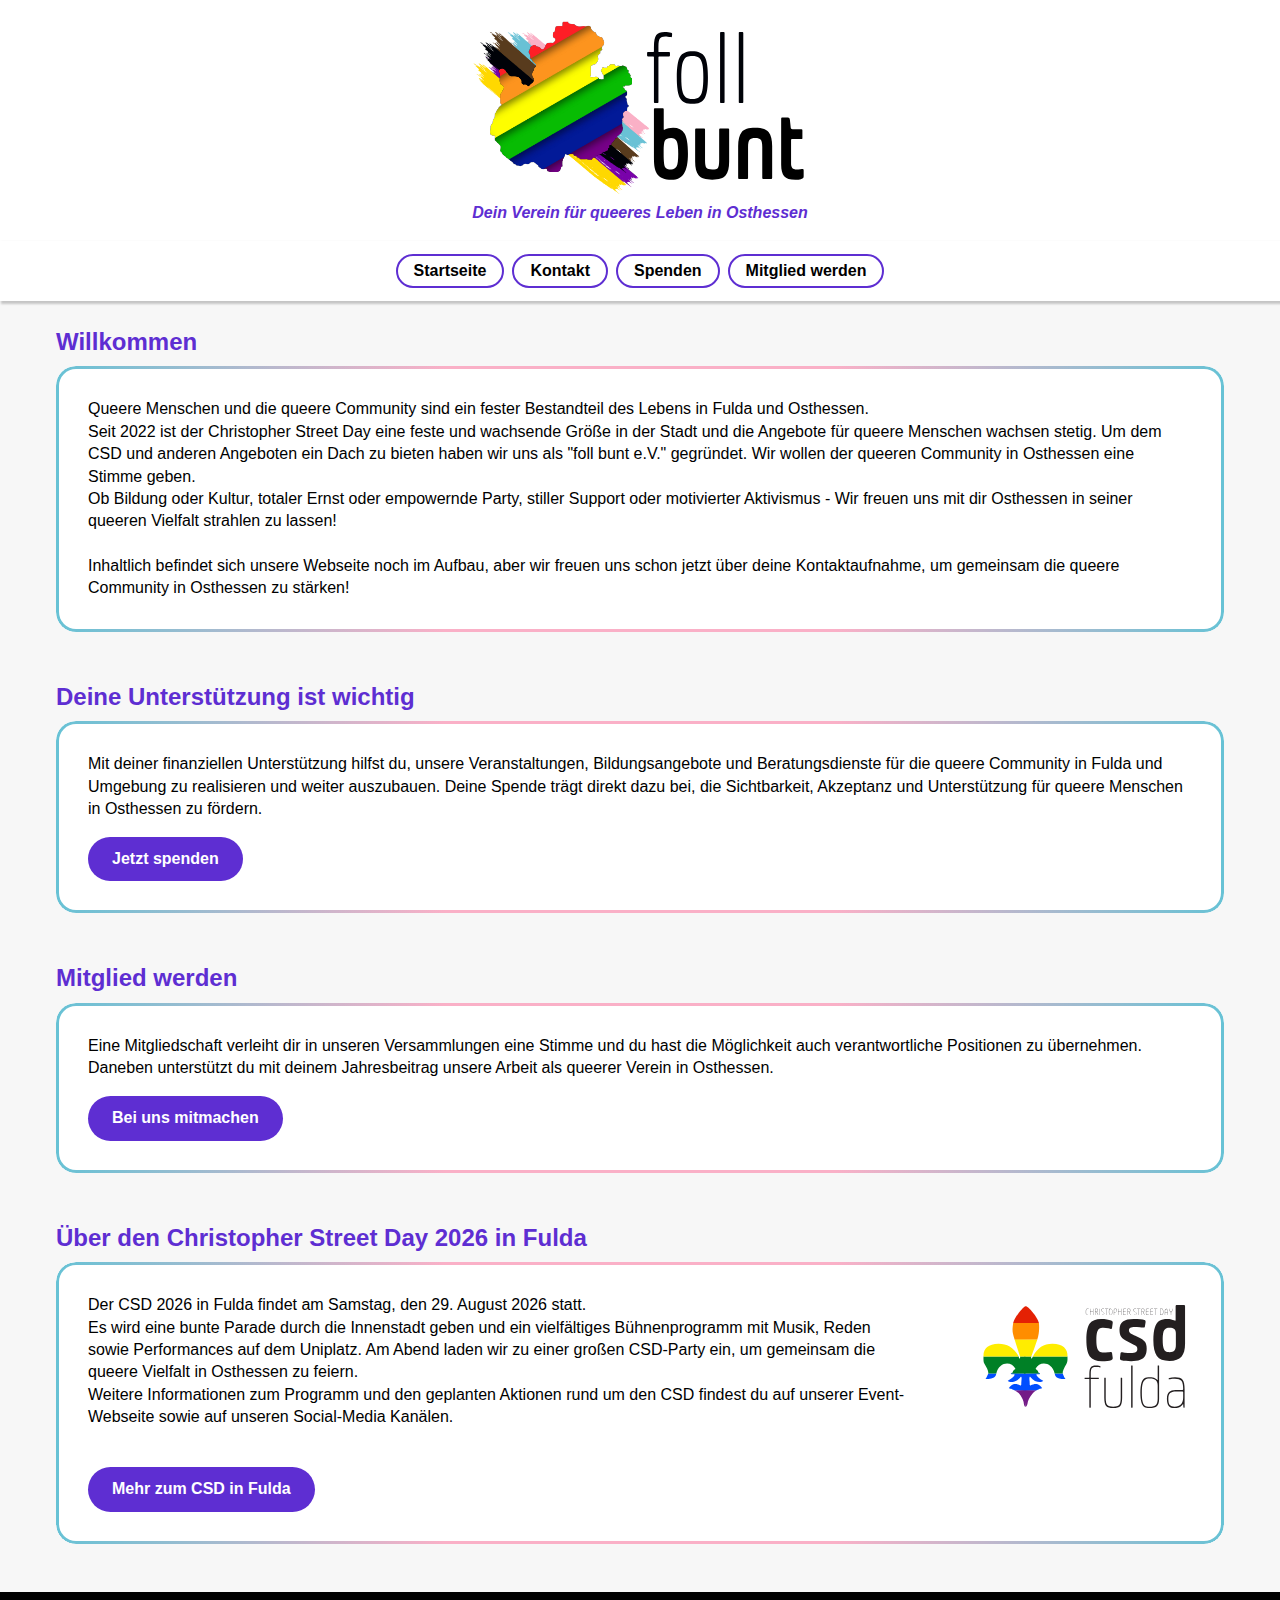
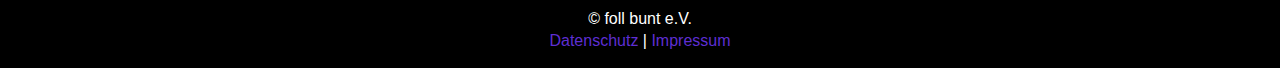
<file: index.html>
<!DOCTYPE html>
<html lang="de">

<head>
  <meta charset="UTF-8" />
  <meta name="viewport" content="width=device-width, initial-scale=1">
  <meta name="description"
    content="foll bunt e.V. - Dein Verein für queeres Leben in Osthessen. Wir setzen uns für die Sichtbarkeit und Unterstützung der queeren Community in Fulda und Umgebung ein." />
  <meta name="keywords"
    content="foll bunt e.V., queeres Leben, Osthessen, Fulda, CSD, queere Community, queere Projekte, queere Events, Bildung, Kultur, Aktivismus, Christopher Street Day, CSD 2026, CSD Fulda" />
  <title>foll bunt e.V.</title>
  <link rel="stylesheet" href="static/style.css">
  <link rel="icon" type="image/svg+xml" sizes="any" href="static/CSD-Lilie.svg">
</head>

<body>
  <header>
    <img src="static/Verein-Logo.svg" alt="foll bunt e.V." style="width: auto; height: 180px;" />
    <p class="dark bold italic accent">Dein Verein für queeres Leben in Osthessen</p>
  </header>

  <nav>
    <a href="/">Startseite</a>
    <a href="kontakt">Kontakt</a>
    <a href="spenden">Spenden</a>
    <a href="mitgliedschaft">Mitglied werden</a>
  </nav>

  <main>
    <section id="start">
      <h2>Willkommen</h2>
      <div class="card">
        <p>
          Queere Menschen und die queere Community sind ein fester Bestandteil des Lebens in Fulda und Osthessen.<br>
          Seit 2022 ist der Christopher Street Day eine feste und wachsende Größe in der Stadt und die Angebote für
          queere Menschen wachsen stetig. Um dem CSD und anderen Angeboten ein Dach zu bieten haben wir uns als "foll
          bunt e.V." gegründet. Wir wollen der queeren Community in Osthessen eine Stimme geben.<br>
          Ob Bildung oder Kultur, totaler Ernst oder empowernde Party, stiller Support oder motivierter Aktivismus - Wir
          freuen uns mit dir Osthessen in seiner queeren Vielfalt strahlen zu lassen!
          <br><br>
          Inhaltlich befindet sich unsere Webseite noch im Aufbau, aber wir freuen uns schon jetzt über deine
          Kontaktaufnahme, um gemeinsam die queere Community in Osthessen zu stärken!
        </p>
      </div>
    </section>

    <section id="mitglied">
      <h2>Deine Unterstützung ist wichtig</h2>
      <div class="card">
        <p>
          Mit deiner finanziellen Unterstützung hilfst du, unsere Veranstaltungen, Bildungsangebote und Beratungsdienste für die queere Community in Fulda und Umgebung zu realisieren und weiter auszubauen. Deine Spende trägt direkt dazu bei, die Sichtbarkeit, Akzeptanz und Unterstützung für queere Menschen in Osthessen zu fördern.
        </p>
        <a href="spenden" class="btn">Jetzt spenden</a>
      </div>
    </section>

    <section id="mitglied">
      <h2>Mitglied werden</h2>
      <div class="card">
        <p>
          Eine Mitgliedschaft verleiht dir in unseren Versammlungen eine Stimme und du hast die Möglichkeit auch
          verantwortliche Positionen zu übernehmen. Daneben unterstützt du mit deinem Jahresbeitrag unsere Arbeit als
          queerer Verein in Osthessen.
        </p>
        <a href="mitgliedschaft" class="btn">Bei uns mitmachen</a>
      </div>
    </section>

    <section id="event">
      <h2>Über den Christopher Street Day 2026 in Fulda</h2>
      <div class="card" style="overflow: auto;">
        <p style="float: left; max-width: 75%;">
          Der CSD 2026 in Fulda findet am Samstag, den 29. August 2026 statt.<br>Es wird eine bunte Parade durch die Innenstadt geben und ein vielfältiges Bühnenprogramm mit Musik, Reden sowie Performances auf dem Uniplatz. Am Abend laden wir zu einer großen CSD-Party ein, um gemeinsam die queere Vielfalt in Osthessen zu feiern.<br>Weitere Informationen zum Programm und den geplanten Aktionen rund um den CSD findest du auf unserer Event-Webseite sowie auf unseren Social-Media Kanälen.
          <br><br>
          <a href="https://csd-fulda.de" class="btn" target="_blank">Mehr zum CSD in Fulda</a>
        </p>
        <img src="static/CSD-Logo.svg" alt="CSD Logo" style="width: auto; height: 125px; float: right;">
      </div>
    </section>
  </main>

  <footer>
    <div class="copy">
      <p>&copy; foll bunt e.V.</p>
      <p><a href="datenschutz">Datenschutz</a> | <a href="impressum">Impressum</a></p>
    </div>
  </footer>
</body>

</html>
</file>
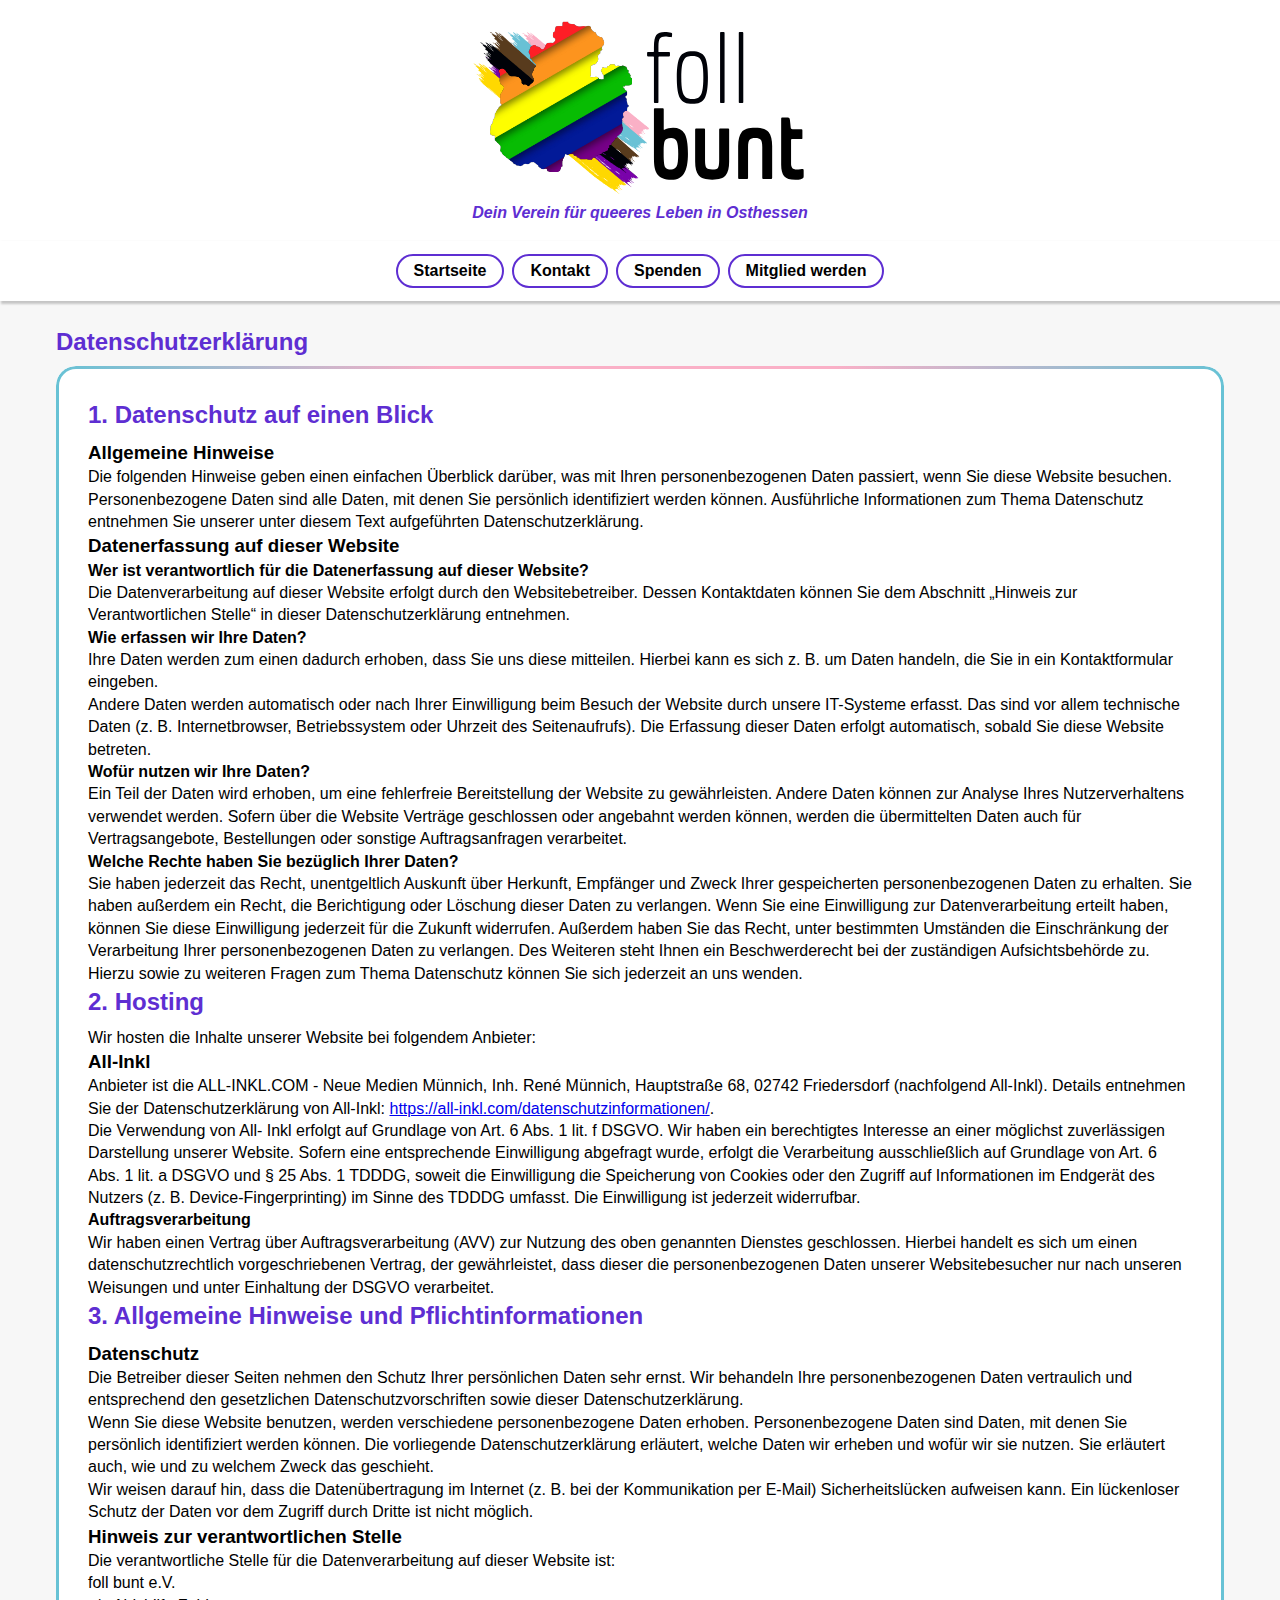
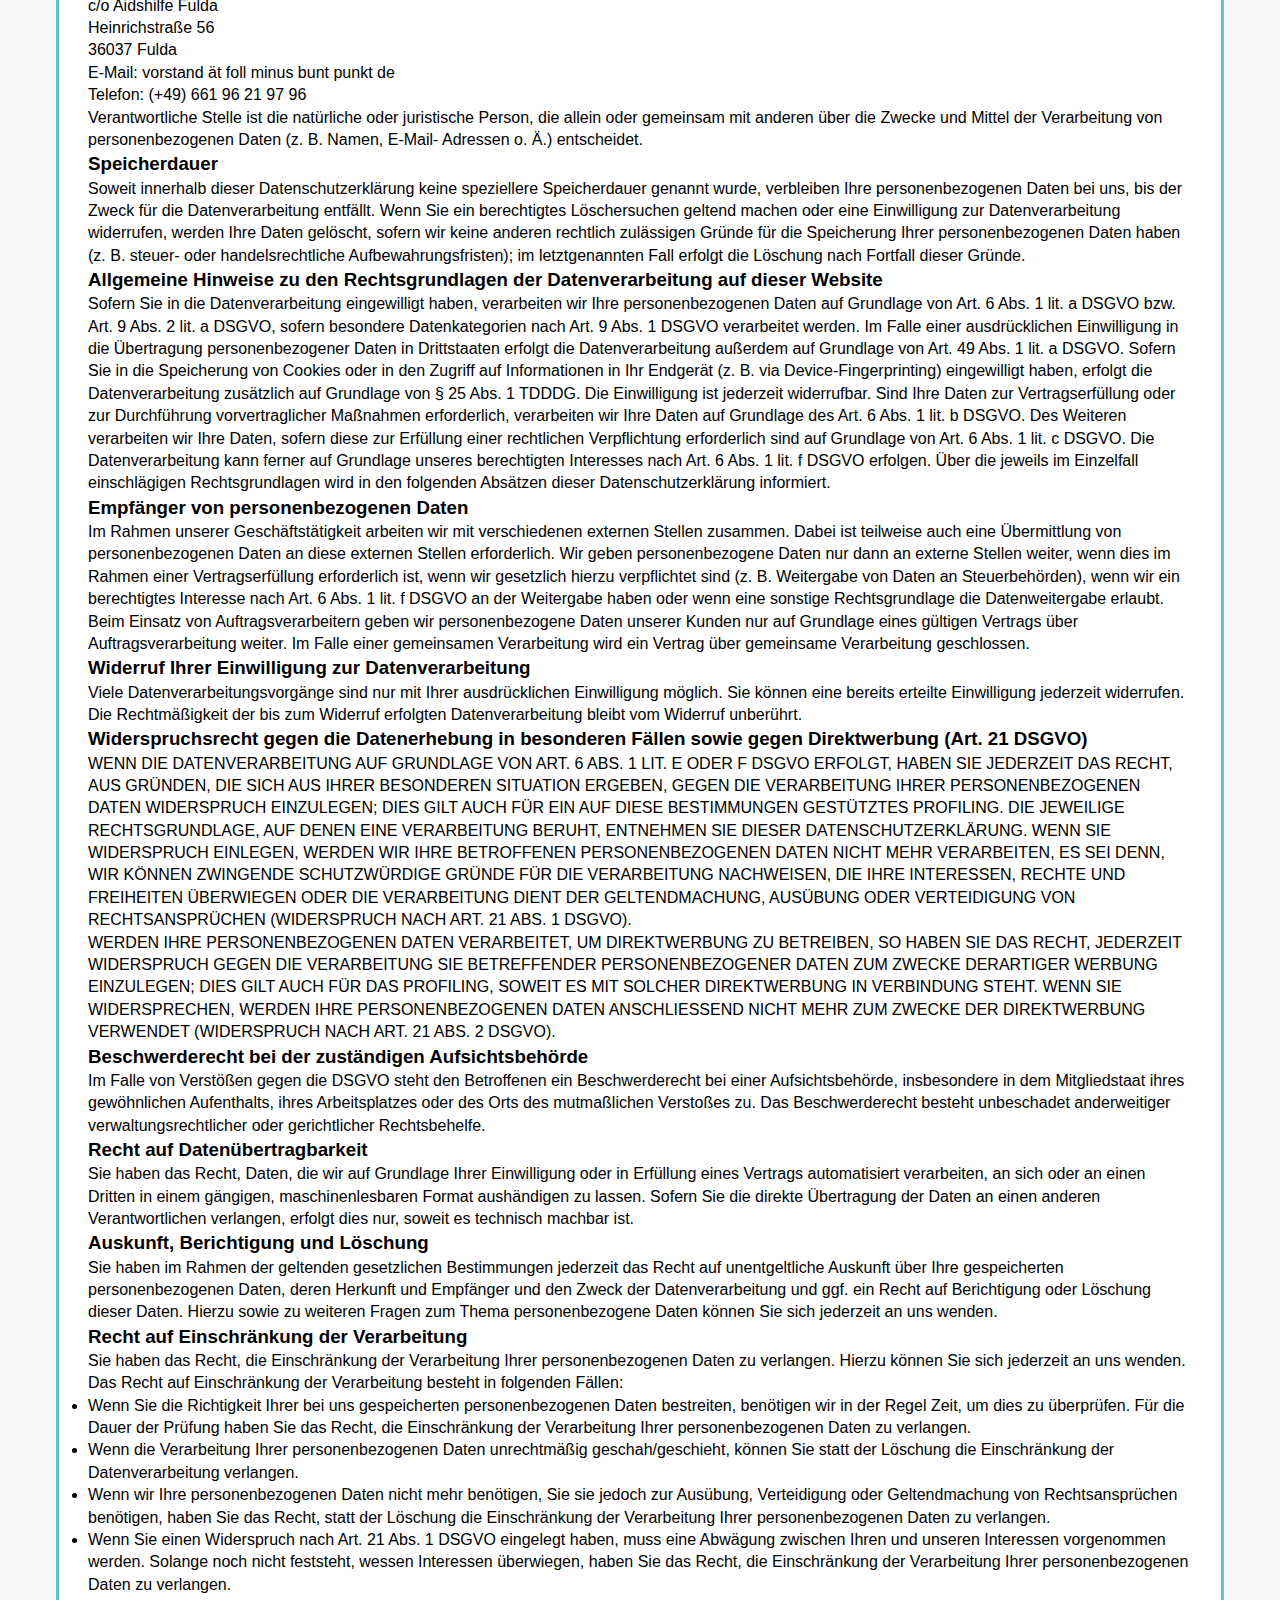
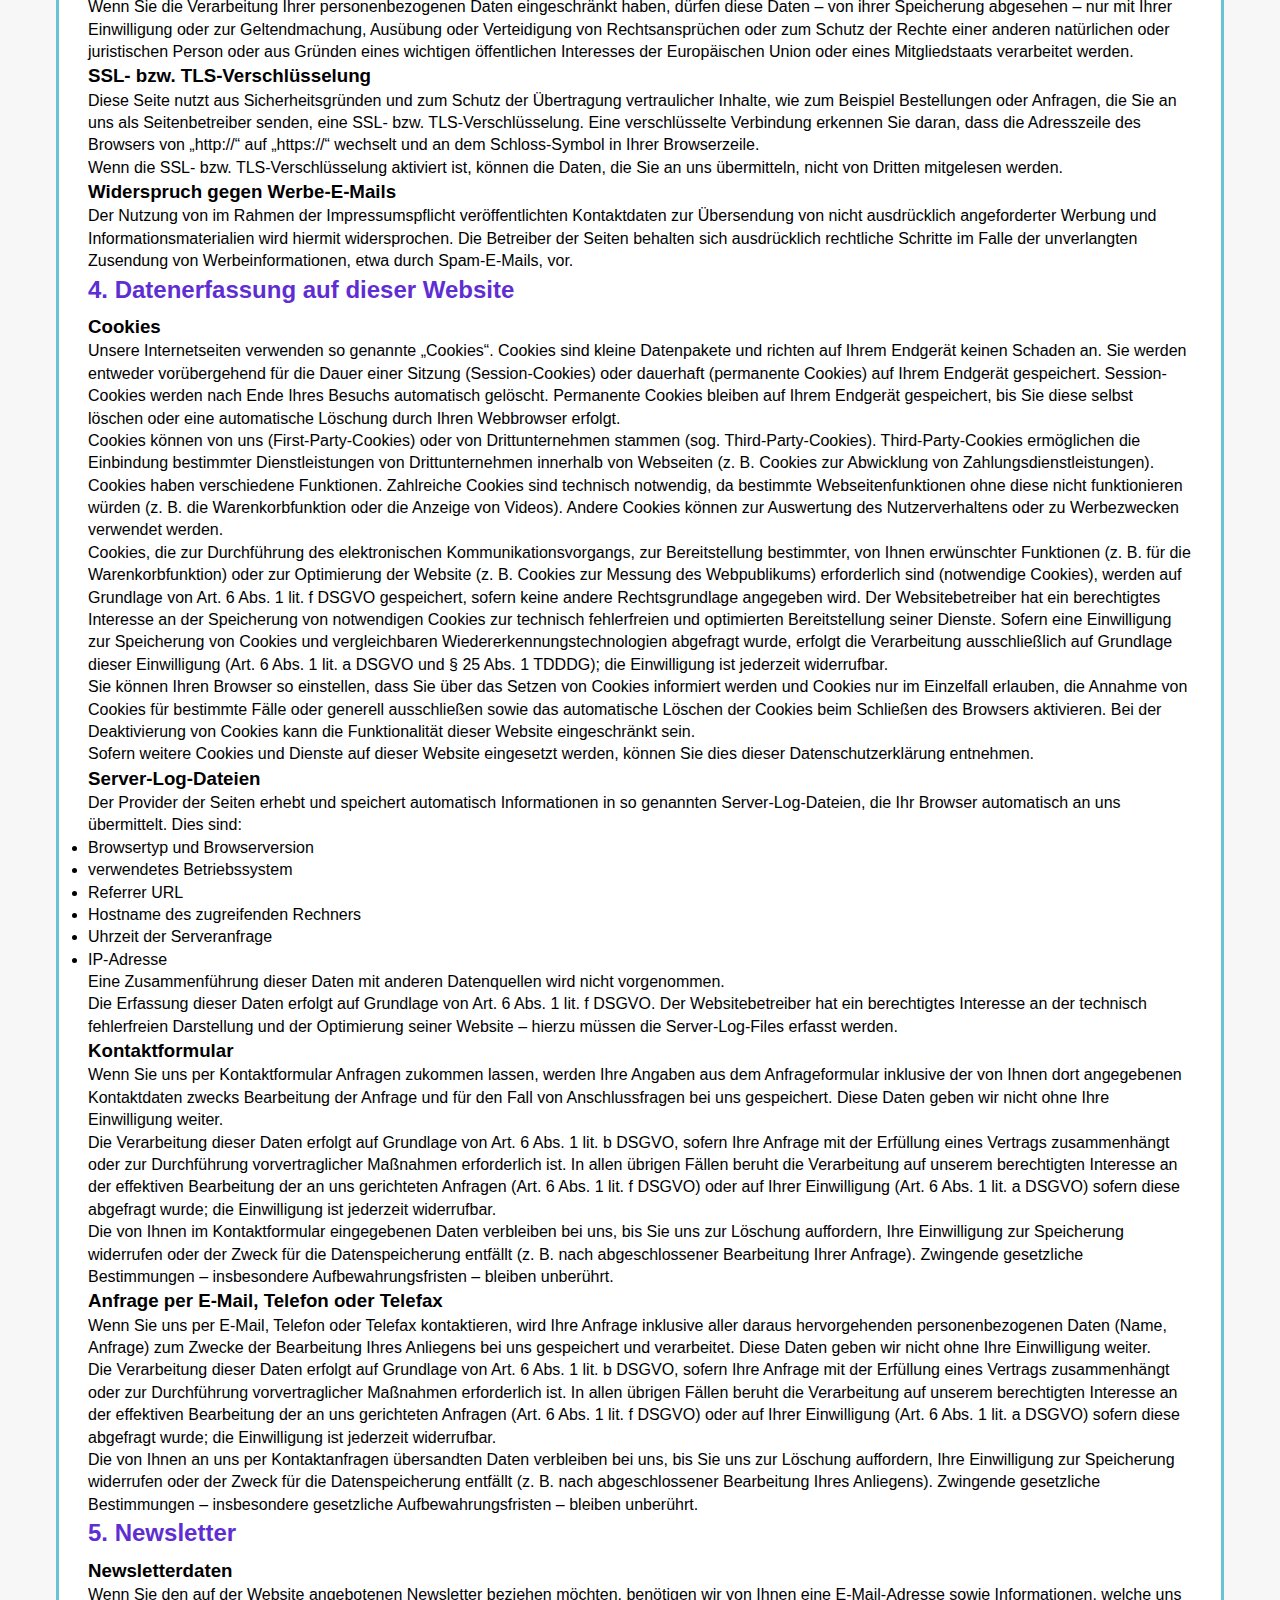
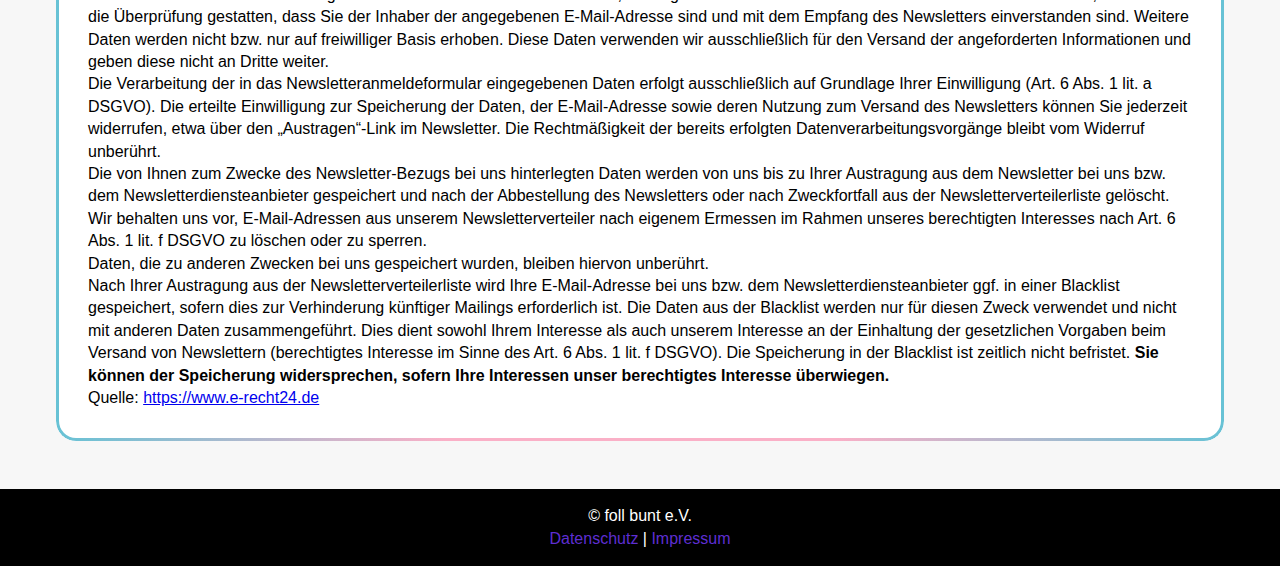
<file: datenschutz.html>
<!DOCTYPE html>
<html lang="de">

<head>
  <meta charset="UTF-8" />
  <meta name="viewport" content="width=device-width, initial-scale=1">
  <meta name="description"
    content="foll bunt e.V. - Dein Verein für queeres Leben in Osthessen. Wir setzen uns für die Sichtbarkeit und Unterstützung der queeren Community in Fulda und Umgebung ein." />
  <meta name="keywords"
    content="foll bunt e.V., queeres Leben, Osthessen, Fulda, CSD, queere Community, queere Projekte, queere Events, Bildung, Kultur, Aktivismus, Christopher Street Day, CSD 2026, CSD Fulda" />
  <title>foll bunt e.V.</title>
  <link rel="stylesheet" href="static/style.css">
  <link rel="icon" type="image/svg+xml" sizes="any" href="static/CSD-Lilie.svg">
</head>

<body>
  <header>
    <img src="static/Verein-Logo.svg" alt="foll bunt e.V." style="width: auto; height: 180px;" />
    <p class="dark bold italic accent">Dein Verein für queeres Leben in Osthessen</p>
  </header>

  <nav>
    <a href="/">Startseite</a>
    <a href="kontakt">Kontakt</a>
    <a href="spenden">Spenden</a>
    <a href="mitgliedschaft">Mitglied werden</a>
  </nav>

  <main>
    <section id="start">
      <h2>Datenschutzerklärung</h2>
      <div class="card">
        <p>
        <h2>1. Datenschutz auf einen Blick</h2>
        <h3>Allgemeine Hinweise</h3>
        <p>Die folgenden Hinweise geben einen einfachen &Uuml;berblick dar&uuml;ber,
          was mit Ihren personenbezogenen Daten passiert, wenn Sie diese Website besuchen. Personenbezogene Daten sind
          alle Daten, mit denen Sie pers&ouml;nlich identifiziert werden k&ouml;nnen. Ausf&uuml;hrliche Informationen
          zum
          Thema Datenschutz entnehmen Sie unserer unter diesem Text aufgef&uuml;hrten
          Datenschutzerkl&auml;rung.</p>
        <h3>Datenerfassung auf dieser Website</h3>
        <h4>Wer ist verantwortlich f&uuml;r die Datenerfassung auf dieser
          Website?</h4>
        <p>Die Datenverarbeitung auf dieser Website erfolgt durch den Websitebetreiber. Dessen
          Kontaktdaten k&ouml;nnen Sie dem Abschnitt &bdquo;Hinweis zur Verantwortlichen Stelle&ldquo; in dieser
          Datenschutzerkl&auml;rung entnehmen.</p>
        <h4>Wie erfassen wir Ihre Daten?</h4>
        <p>Ihre Daten werden zum
          einen dadurch erhoben, dass Sie uns diese mitteilen. Hierbei kann es sich z.&nbsp;B. um Daten handeln, die Sie
          in ein
          Kontaktformular eingeben.</p>
        <p>Andere Daten werden automatisch oder nach Ihrer Einwilligung beim Besuch
          der Website durch unsere IT-Systeme erfasst. Das sind vor allem technische Daten (z.&nbsp;B. Internetbrowser,
          Betriebssystem oder Uhrzeit des Seitenaufrufs). Die Erfassung dieser Daten erfolgt automatisch, sobald Sie
          diese
          Website betreten.</p>
        <h4>Wof&uuml;r nutzen wir Ihre Daten?</h4>
        <p>Ein Teil der Daten wird erhoben, um eine
          fehlerfreie Bereitstellung der Website zu gew&auml;hrleisten. Andere Daten k&ouml;nnen zur Analyse Ihres
          Nutzerverhaltens verwendet werden. Sofern &uuml;ber die Website Vertr&auml;ge geschlossen oder angebahnt
          werden k&ouml;nnen, werden die &uuml;bermittelten Daten auch f&uuml;r Vertragsangebote, Bestellungen oder
          sonstige Auftragsanfragen verarbeitet.</p>
        <h4>Welche Rechte haben Sie bez&uuml;glich Ihrer Daten?</h4>
        <p>Sie haben jederzeit das Recht, unentgeltlich Auskunft &uuml;ber Herkunft, Empf&auml;nger und Zweck Ihrer
          gespeicherten personenbezogenen Daten zu erhalten. Sie haben au&szlig;erdem ein Recht, die Berichtigung oder
          L&ouml;schung dieser Daten zu verlangen. Wenn Sie eine Einwilligung zur Datenverarbeitung erteilt haben,
          k&ouml;nnen Sie diese Einwilligung jederzeit f&uuml;r die Zukunft widerrufen. Au&szlig;erdem haben Sie das
          Recht,
          unter bestimmten Umst&auml;nden die Einschr&auml;nkung der Verarbeitung Ihrer personenbezogenen Daten zu
          verlangen. Des Weiteren steht Ihnen ein Beschwerderecht bei der zust&auml;ndigen Aufsichtsbeh&ouml;rde
          zu.</p>
        <p>Hierzu sowie zu weiteren Fragen zum Thema Datenschutz k&ouml;nnen Sie sich jederzeit an uns
          wenden.</p>
        <h2>2. Hosting</h2>
        <p>Wir hosten die Inhalte unserer Website bei folgendem Anbieter:</p>
        <h3>All-Inkl</h3>
        <p>Anbieter ist die ALL-INKL.COM - Neue Medien M&uuml;nnich, Inh. Ren&eacute;
          M&uuml;nnich, Hauptstra&szlig;e 68, 02742 Friedersdorf (nachfolgend All-Inkl). Details entnehmen Sie der
          Datenschutzerkl&auml;rung von All-Inkl: <a href="https://all-inkl.com/datenschutzinformationen/"
            target="_blank" rel="noopener noreferrer">https://all-inkl.com/datenschutzinformationen/</a>.</p>
        <p>Die Verwendung von All-
          Inkl erfolgt auf Grundlage von Art. 6 Abs. 1 lit. f DSGVO. Wir haben ein berechtigtes Interesse an einer
          m&ouml;glichst zuverl&auml;ssigen Darstellung unserer Website. Sofern eine entsprechende Einwilligung
          abgefragt
          wurde, erfolgt die Verarbeitung ausschlie&szlig;lich auf Grundlage von Art. 6 Abs. 1 lit. a DSGVO und &sect;
          25 Abs.
          1 TDDDG, soweit die Einwilligung die Speicherung von Cookies oder den Zugriff auf Informationen im
          Endger&auml;t des Nutzers (z.&nbsp;B. Device-Fingerprinting) im Sinne des TDDDG umfasst. Die Einwilligung ist
          jederzeit widerrufbar.</p>
        <h4>Auftragsverarbeitung</h4>
        <p>Wir haben einen Vertrag &uuml;ber Auftragsverarbeitung (AVV) zur Nutzung
          des oben genannten Dienstes geschlossen. Hierbei handelt es sich um einen datenschutzrechtlich
          vorgeschriebenen
          Vertrag, der gew&auml;hrleistet, dass dieser die personenbezogenen Daten unserer Websitebesucher nur nach
          unseren Weisungen und unter Einhaltung der DSGVO verarbeitet.</p>
        <h2>3. Allgemeine Hinweise und Pflicht&shy;informationen</h2>
        <h3>Datenschutz</h3>
        <p>Die Betreiber dieser Seiten nehmen den Schutz Ihrer pers&ouml;nlichen Daten sehr
          ernst. Wir behandeln Ihre personenbezogenen Daten vertraulich und entsprechend den gesetzlichen
          Datenschutzvorschriften sowie dieser Datenschutzerkl&auml;rung.</p>
        <p>Wenn Sie diese Website benutzen,
          werden verschiedene personenbezogene Daten erhoben. Personenbezogene Daten sind Daten, mit denen Sie
          pers&ouml;nlich identifiziert werden k&ouml;nnen. Die vorliegende Datenschutzerkl&auml;rung erl&auml;utert,
          welche Daten wir erheben und wof&uuml;r wir sie nutzen. Sie erl&auml;utert auch, wie und zu welchem Zweck das
          geschieht.</p>
        <p>Wir weisen darauf hin, dass die Daten&uuml;bertragung im Internet (z.&nbsp;B. bei der
          Kommunikation per E-Mail) Sicherheitsl&uuml;cken aufweisen kann. Ein l&uuml;ckenloser Schutz der Daten vor
          dem Zugriff durch Dritte ist nicht m&ouml;glich.</p>
        <h3>Hinweis zur verantwortlichen Stelle</h3>
        <p>Die verantwortliche Stelle f&uuml;r die Datenverarbeitung auf
          dieser Website ist:</p>
        <p>foll bunt e.V.<br />
          c/o Aidshilfe Fulda<br />
          Heinrichstraße 56<br />
          36037 Fulda</p>
        <p>E-Mail: vorstand ät foll minus bunt punkt de<br>
          Telefon: (+49) 661 96 21 97 96<br></p>
        <p>Verantwortliche Stelle ist die nat&uuml;rliche oder juristische Person, die allein oder gemeinsam mit anderen
          &uuml;ber die Zwecke und Mittel der Verarbeitung von personenbezogenen Daten (z.&nbsp;B. Namen, E-Mail-
          Adressen o. &Auml;.) entscheidet.</p>
        <h3>Speicherdauer</h3>
        <p>Soweit innerhalb dieser Datenschutzerkl&auml;rung keine speziellere Speicherdauer
          genannt wurde, verbleiben Ihre personenbezogenen Daten bei uns, bis der Zweck f&uuml;r die Datenverarbeitung
          entf&auml;llt. Wenn Sie ein berechtigtes L&ouml;schersuchen geltend machen oder eine Einwilligung zur
          Datenverarbeitung widerrufen, werden Ihre Daten gel&ouml;scht, sofern wir keine anderen rechtlich
          zul&auml;ssigen Gr&uuml;nde f&uuml;r die Speicherung Ihrer personenbezogenen Daten haben (z.&nbsp;B. steuer-
          oder handelsrechtliche Aufbewahrungsfristen); im letztgenannten Fall erfolgt die L&ouml;schung nach Fortfall
          dieser Gr&uuml;nde.</p>
        <h3>Allgemeine Hinweise zu den Rechtsgrundlagen der Datenverarbeitung auf dieser Website</h3>
        <p>Sofern Sie
          in die Datenverarbeitung eingewilligt haben, verarbeiten wir Ihre personenbezogenen Daten auf Grundlage von
          Art.
          6 Abs. 1 lit. a DSGVO bzw. Art. 9 Abs. 2 lit. a DSGVO, sofern besondere Datenkategorien nach Art. 9 Abs. 1
          DSGVO
          verarbeitet werden. Im Falle einer ausdr&uuml;cklichen Einwilligung in die &Uuml;bertragung personenbezogener
          Daten in Drittstaaten erfolgt die Datenverarbeitung au&szlig;erdem auf Grundlage von Art. 49 Abs. 1 lit. a
          DSGVO.
          Sofern Sie in die Speicherung von Cookies oder in den Zugriff auf Informationen in Ihr Endger&auml;t
          (z.&nbsp;B. via
          Device-Fingerprinting) eingewilligt haben, erfolgt die Datenverarbeitung zus&auml;tzlich auf Grundlage von
          &sect;
          25 Abs. 1 TDDDG. Die Einwilligung ist jederzeit widerrufbar. Sind Ihre Daten zur Vertragserf&uuml;llung oder
          zur
          Durchf&uuml;hrung vorvertraglicher Ma&szlig;nahmen erforderlich, verarbeiten wir Ihre Daten auf Grundlage des
          Art. 6 Abs. 1 lit. b DSGVO. Des Weiteren verarbeiten wir Ihre Daten, sofern diese zur Erf&uuml;llung einer
          rechtlichen Verpflichtung erforderlich sind auf Grundlage von Art. 6 Abs. 1 lit. c DSGVO. Die
          Datenverarbeitung
          kann ferner auf Grundlage unseres berechtigten Interesses nach Art. 6 Abs. 1 lit. f DSGVO erfolgen. &Uuml;ber
          die
          jeweils im Einzelfall einschl&auml;gigen Rechtsgrundlagen wird in den folgenden Abs&auml;tzen dieser
          Datenschutzerkl&auml;rung informiert.</p>
        <h3>Empf&auml;nger von personenbezogenen Daten</h3>
        <p>Im Rahmen unserer Gesch&auml;ftst&auml;tigkeit
          arbeiten wir mit verschiedenen externen Stellen zusammen. Dabei ist teilweise auch eine &Uuml;bermittlung von
          personenbezogenen Daten an diese externen Stellen erforderlich. Wir geben personenbezogene Daten nur dann an
          externe Stellen weiter, wenn dies im Rahmen einer Vertragserf&uuml;llung erforderlich ist, wenn wir gesetzlich
          hierzu verpflichtet sind (z.&nbsp;B. Weitergabe von Daten an Steuerbeh&ouml;rden), wenn wir ein berechtigtes
          Interesse nach Art. 6 Abs. 1 lit. f DSGVO an der Weitergabe haben oder wenn eine sonstige Rechtsgrundlage die
          Datenweitergabe erlaubt. Beim Einsatz von Auftragsverarbeitern geben wir personenbezogene Daten unserer
          Kunden nur auf Grundlage eines g&uuml;ltigen Vertrags &uuml;ber Auftragsverarbeitung weiter. Im Falle einer
          gemeinsamen Verarbeitung wird ein Vertrag &uuml;ber gemeinsame Verarbeitung geschlossen.</p>
        <h3>Widerruf Ihrer Einwilligung zur Datenverarbeitung</h3>
        <p>Viele Datenverarbeitungsvorg&auml;nge sind
          nur mit Ihrer ausdr&uuml;cklichen Einwilligung m&ouml;glich. Sie k&ouml;nnen eine bereits erteilte
          Einwilligung
          jederzeit widerrufen. Die Rechtm&auml;&szlig;igkeit der bis zum Widerruf erfolgten Datenverarbeitung bleibt
          vom
          Widerruf unber&uuml;hrt.</p>
        <h3>Widerspruchsrecht gegen die Datenerhebung in besonderen F&auml;llen sowie gegen Direktwerbung (Art. 21
          DSGVO)</h3>
        <p>WENN DIE DATENVERARBEITUNG AUF GRUNDLAGE VON ART. 6 ABS. 1 LIT. E ODER F
          DSGVO ERFOLGT, HABEN SIE JEDERZEIT DAS RECHT, AUS GR&Uuml;NDEN, DIE SICH AUS IHRER
          BESONDEREN SITUATION ERGEBEN, GEGEN DIE VERARBEITUNG IHRER PERSONENBEZOGENEN DATEN
          WIDERSPRUCH EINZULEGEN; DIES GILT AUCH F&Uuml;R EIN AUF DIESE BESTIMMUNGEN GEST&Uuml;TZTES
          PROFILING. DIE JEWEILIGE RECHTSGRUNDLAGE, AUF DENEN EINE VERARBEITUNG BERUHT, ENTNEHMEN
          SIE DIESER DATENSCHUTZERKL&Auml;RUNG. WENN SIE WIDERSPRUCH EINLEGEN, WERDEN WIR IHRE
          BETROFFENEN PERSONENBEZOGENEN DATEN NICHT MEHR VERARBEITEN, ES SEI DENN, WIR
          K&Ouml;NNEN ZWINGENDE SCHUTZW&Uuml;RDIGE GR&Uuml;NDE F&Uuml;R DIE VERARBEITUNG
          NACHWEISEN, DIE IHRE INTERESSEN, RECHTE UND FREIHEITEN &Uuml;BERWIEGEN ODER DIE
          VERARBEITUNG DIENT DER GELTENDMACHUNG, AUS&Uuml;BUNG ODER VERTEIDIGUNG VON
          RECHTSANSPR&Uuml;CHEN (WIDERSPRUCH NACH ART. 21 ABS. 1 DSGVO).</p>
        <p>WERDEN IHRE
          PERSONENBEZOGENEN DATEN VERARBEITET, UM DIREKTWERBUNG ZU BETREIBEN, SO HABEN SIE DAS
          RECHT, JEDERZEIT WIDERSPRUCH GEGEN DIE VERARBEITUNG SIE BETREFFENDER PERSONENBEZOGENER
          DATEN ZUM ZWECKE DERARTIGER WERBUNG EINZULEGEN; DIES GILT AUCH F&Uuml;R DAS PROFILING,
          SOWEIT ES MIT SOLCHER DIREKTWERBUNG IN VERBINDUNG STEHT. WENN SIE WIDERSPRECHEN,
          WERDEN IHRE PERSONENBEZOGENEN DATEN ANSCHLIESSEND NICHT MEHR ZUM ZWECKE DER
          DIREKTWERBUNG VERWENDET (WIDERSPRUCH NACH ART. 21 ABS. 2 DSGVO).</p>
        <h3>Beschwerde&shy;recht bei der zust&auml;ndigen Aufsichts&shy;beh&ouml;rde</h3>
        <p>Im Falle von
          Verst&ouml;&szlig;en gegen die DSGVO steht den Betroffenen ein Beschwerderecht bei einer
          Aufsichtsbeh&ouml;rde, insbesondere in dem Mitgliedstaat ihres gew&ouml;hnlichen Aufenthalts, ihres
          Arbeitsplatzes oder des Orts des mutma&szlig;lichen Versto&szlig;es zu. Das Beschwerderecht besteht
          unbeschadet anderweitiger verwaltungsrechtlicher oder gerichtlicher Rechtsbehelfe.</p>
        <h3>Recht auf Daten&shy;&uuml;bertrag&shy;barkeit</h3>
        <p>Sie haben das Recht, Daten, die wir auf Grundlage
          Ihrer Einwilligung oder in Erf&uuml;llung eines Vertrags automatisiert verarbeiten, an sich oder an einen
          Dritten in
          einem g&auml;ngigen, maschinenlesbaren Format aush&auml;ndigen zu lassen. Sofern Sie die direkte
          &Uuml;bertragung der Daten an einen anderen Verantwortlichen verlangen, erfolgt dies nur, soweit es technisch
          machbar ist.</p>
        <h3>Auskunft, Berichtigung und L&ouml;schung</h3>
        <p>Sie haben im Rahmen der geltenden gesetzlichen
          Bestimmungen jederzeit das Recht auf unentgeltliche Auskunft &uuml;ber Ihre gespeicherten personenbezogenen
          Daten, deren Herkunft und Empf&auml;nger und den Zweck der Datenverarbeitung und ggf. ein Recht auf
          Berichtigung oder L&ouml;schung dieser Daten. Hierzu sowie zu weiteren Fragen zum Thema personenbezogene
          Daten k&ouml;nnen Sie sich jederzeit an uns wenden.</p>
        <h3>Recht auf Einschr&auml;nkung der Verarbeitung</h3>
        <p>Sie haben das Recht, die Einschr&auml;nkung der
          Verarbeitung Ihrer personenbezogenen Daten zu verlangen. Hierzu k&ouml;nnen Sie sich jederzeit an uns wenden.
          Das Recht auf Einschr&auml;nkung der Verarbeitung besteht in folgenden F&auml;llen:</p>
        <ul>
          <li>Wenn Sie die
            Richtigkeit Ihrer bei uns gespeicherten personenbezogenen Daten bestreiten, ben&ouml;tigen wir in der Regel
            Zeit,
            um dies zu &uuml;berpr&uuml;fen. F&uuml;r die Dauer der Pr&uuml;fung haben Sie das Recht, die
            Einschr&auml;nkung der Verarbeitung Ihrer personenbezogenen Daten zu verlangen.</li>
          <li>Wenn die
            Verarbeitung Ihrer personenbezogenen Daten unrechtm&auml;&szlig;ig geschah/geschieht, k&ouml;nnen Sie statt
            der L&ouml;schung die Einschr&auml;nkung der Datenverarbeitung verlangen.</li>
          <li>Wenn wir Ihre
            personenbezogenen Daten nicht mehr ben&ouml;tigen, Sie sie jedoch zur Aus&uuml;bung, Verteidigung oder
            Geltendmachung von Rechtsanspr&uuml;chen ben&ouml;tigen, haben Sie das Recht, statt der L&ouml;schung die
            Einschr&auml;nkung der Verarbeitung Ihrer personenbezogenen Daten zu verlangen.</li>
          <li>Wenn Sie einen
            Widerspruch nach Art. 21 Abs. 1 DSGVO eingelegt haben, muss eine Abw&auml;gung zwischen Ihren und unseren
            Interessen vorgenommen werden. Solange noch nicht feststeht, wessen Interessen &uuml;berwiegen, haben Sie
            das
            Recht, die Einschr&auml;nkung der Verarbeitung Ihrer personenbezogenen Daten zu verlangen.</li>
        </ul>
        <p>Wenn Sie die Verarbeitung Ihrer personenbezogenen Daten eingeschr&auml;nkt haben, d&uuml;rfen diese
          Daten &ndash; von ihrer Speicherung abgesehen &ndash; nur mit Ihrer Einwilligung oder zur Geltendmachung,
          Aus&uuml;bung oder Verteidigung von Rechtsanspr&uuml;chen oder zum Schutz der Rechte einer anderen
          nat&uuml;rlichen oder juristischen Person oder aus Gr&uuml;nden eines wichtigen &ouml;ffentlichen Interesses
          der
          Europ&auml;ischen Union oder eines Mitgliedstaats verarbeitet werden.</p>
        <h3>SSL- bzw. TLS-Verschl&uuml;sselung</h3>
        <p>Diese Seite nutzt aus Sicherheitsgr&uuml;nden und zum Schutz
          der &Uuml;bertragung vertraulicher Inhalte, wie zum Beispiel Bestellungen oder Anfragen, die Sie an uns als
          Seitenbetreiber senden, eine SSL- bzw. TLS-Verschl&uuml;sselung. Eine verschl&uuml;sselte Verbindung erkennen
          Sie daran, dass die Adresszeile des Browsers von &bdquo;http://&ldquo; auf &bdquo;https://&ldquo; wechselt und
          an dem Schloss-Symbol in Ihrer Browserzeile.</p>
        <p>Wenn die SSL- bzw. TLS-Verschl&uuml;sselung aktiviert ist,
          k&ouml;nnen die Daten, die Sie an uns &uuml;bermitteln, nicht von Dritten mitgelesen werden.</p>
        <h3>Widerspruch gegen Werbe-E-Mails</h3>
        <p>Der Nutzung von im Rahmen der Impressumspflicht
          ver&ouml;ffentlichten Kontaktdaten zur &Uuml;bersendung von nicht ausdr&uuml;cklich angeforderter Werbung
          und Informationsmaterialien wird hiermit widersprochen. Die Betreiber der Seiten behalten sich
          ausdr&uuml;cklich
          rechtliche Schritte im Falle der unverlangten Zusendung von Werbeinformationen, etwa durch Spam-E-Mails,
          vor.</p>
        <h2>4. Datenerfassung auf dieser Website</h2>
        <h3>Cookies</h3>
        <p>Unsere Internetseiten verwenden so genannte &bdquo;Cookies&ldquo;. Cookies sind kleine
          Datenpakete und richten auf Ihrem Endger&auml;t keinen Schaden an. Sie werden entweder vor&uuml;bergehend
          f&uuml;r die Dauer einer Sitzung (Session-Cookies) oder dauerhaft (permanente Cookies) auf Ihrem Endger&auml;t
          gespeichert. Session-Cookies werden nach Ende Ihres Besuchs automatisch gel&ouml;scht. Permanente Cookies
          bleiben auf Ihrem Endger&auml;t gespeichert, bis Sie diese selbst l&ouml;schen oder eine automatische
          L&ouml;schung durch Ihren Webbrowser erfolgt.</p>
        <p>Cookies k&ouml;nnen von uns (First-Party-Cookies) oder
          von Drittunternehmen stammen (sog. Third-Party-Cookies). Third-Party-Cookies erm&ouml;glichen die Einbindung
          bestimmter Dienstleistungen von Drittunternehmen innerhalb von Webseiten (z.&nbsp;B. Cookies zur Abwicklung
          von Zahlungsdienstleistungen).</p>
        <p>Cookies haben verschiedene Funktionen. Zahlreiche Cookies sind technisch
          notwendig, da bestimmte Webseitenfunktionen ohne diese nicht funktionieren w&uuml;rden (z.&nbsp;B. die
          Warenkorbfunktion oder die Anzeige von Videos). Andere Cookies k&ouml;nnen zur Auswertung des
          Nutzerverhaltens oder zu Werbezwecken verwendet werden.</p>
        <p>Cookies, die zur Durchf&uuml;hrung des
          elektronischen Kommunikationsvorgangs, zur Bereitstellung bestimmter, von Ihnen erw&uuml;nschter Funktionen
          (z.&nbsp;B. f&uuml;r die Warenkorbfunktion) oder zur Optimierung der Website (z.&nbsp;B. Cookies zur Messung
          des Webpublikums) erforderlich sind (notwendige Cookies), werden auf Grundlage von Art. 6 Abs. 1 lit. f DSGVO
          gespeichert, sofern keine andere Rechtsgrundlage angegeben wird. Der Websitebetreiber hat ein berechtigtes
          Interesse an der Speicherung von notwendigen Cookies zur technisch fehlerfreien und optimierten Bereitstellung
          seiner Dienste. Sofern eine Einwilligung zur Speicherung von Cookies und vergleichbaren
          Wiedererkennungstechnologien abgefragt wurde, erfolgt die Verarbeitung ausschlie&szlig;lich auf Grundlage
          dieser
          Einwilligung (Art. 6 Abs. 1 lit. a DSGVO und &sect; 25 Abs. 1 TDDDG); die Einwilligung ist jederzeit
          widerrufbar.</p>
        <p>Sie k&ouml;nnen Ihren Browser so einstellen, dass Sie &uuml;ber das Setzen von Cookies informiert werden und
          Cookies nur im Einzelfall erlauben, die Annahme von Cookies f&uuml;r bestimmte F&auml;lle oder generell
          ausschlie&szlig;en sowie das automatische L&ouml;schen der Cookies beim Schlie&szlig;en des Browsers
          aktivieren.
          Bei der Deaktivierung von Cookies kann die Funktionalit&auml;t dieser Website eingeschr&auml;nkt sein.</p>
        <p>Sofern weitere Cookies und Dienste auf dieser Website eingesetzt werden, k&ouml;nnen Sie dies dieser
          Datenschutzerkl&auml;rung entnehmen.</p>
        <h3>Server-Log-Dateien</h3>
        <p>Der Provider der Seiten erhebt und speichert automatisch Informationen in so
          genannten Server-Log-Dateien, die Ihr Browser automatisch an uns &uuml;bermittelt. Dies sind:</p>
        <ul>
          <li>Browsertyp und Browserversion</li>
          <li>verwendetes Betriebssystem</li>
          <li>Referrer URL</li>
          <li>Hostname des zugreifenden Rechners</li>
          <li>Uhrzeit der Serveranfrage</li>
          <li>IP-Adresse</li>
        </ul>
        <p>Eine Zusammenf&uuml;hrung dieser Daten mit anderen Datenquellen wird nicht vorgenommen.</p>
        <p>Die
          Erfassung dieser Daten erfolgt auf Grundlage von Art. 6 Abs. 1 lit. f DSGVO. Der Websitebetreiber hat ein
          berechtigtes Interesse an der technisch fehlerfreien Darstellung und der Optimierung seiner Website &ndash;
          hierzu m&uuml;ssen die Server-Log-Files erfasst werden.</p>
        <h3>Kontaktformular</h3>
        <p>Wenn Sie uns per Kontaktformular Anfragen zukommen lassen, werden Ihre
          Angaben aus dem Anfrageformular inklusive der von Ihnen dort angegebenen Kontaktdaten zwecks Bearbeitung
          der Anfrage und f&uuml;r den Fall von Anschlussfragen bei uns gespeichert. Diese Daten geben wir nicht ohne
          Ihre
          Einwilligung weiter.</p>
        <p>Die Verarbeitung dieser Daten erfolgt auf Grundlage von Art. 6 Abs. 1 lit. b DSGVO,
          sofern Ihre Anfrage mit der Erf&uuml;llung eines Vertrags zusammenh&auml;ngt oder zur Durchf&uuml;hrung
          vorvertraglicher Ma&szlig;nahmen erforderlich ist. In allen &uuml;brigen F&auml;llen beruht die Verarbeitung
          auf
          unserem berechtigten Interesse an der effektiven Bearbeitung der an uns gerichteten Anfragen (Art. 6 Abs. 1
          lit. f
          DSGVO) oder auf Ihrer Einwilligung (Art. 6 Abs. 1 lit. a DSGVO) sofern diese abgefragt wurde; die Einwilligung
          ist
          jederzeit widerrufbar.</p>
        <p>Die von Ihnen im Kontaktformular eingegebenen Daten verbleiben bei uns, bis Sie
          uns zur L&ouml;schung auffordern, Ihre Einwilligung zur Speicherung widerrufen oder der Zweck f&uuml;r die
          Datenspeicherung entf&auml;llt (z.&nbsp;B. nach abgeschlossener Bearbeitung Ihrer Anfrage). Zwingende
          gesetzliche Bestimmungen &ndash; insbesondere Aufbewahrungsfristen &ndash; bleiben unber&uuml;hrt.</p>
        <h3>Anfrage per E-Mail, Telefon oder Telefax</h3>
        <p>Wenn Sie uns per E-Mail, Telefon oder Telefax
          kontaktieren, wird Ihre Anfrage inklusive aller daraus hervorgehenden personenbezogenen Daten (Name, Anfrage)
          zum Zwecke der Bearbeitung Ihres Anliegens bei uns gespeichert und verarbeitet. Diese Daten geben wir nicht
          ohne
          Ihre Einwilligung weiter.</p>
        <p>Die Verarbeitung dieser Daten erfolgt auf Grundlage von Art. 6 Abs. 1 lit. b
          DSGVO, sofern Ihre Anfrage mit der Erf&uuml;llung eines Vertrags zusammenh&auml;ngt oder zur
          Durchf&uuml;hrung vorvertraglicher Ma&szlig;nahmen erforderlich ist. In allen &uuml;brigen F&auml;llen beruht
          die Verarbeitung auf unserem berechtigten Interesse an der effektiven Bearbeitung der an uns gerichteten
          Anfragen (Art. 6 Abs. 1 lit. f DSGVO) oder auf Ihrer Einwilligung (Art. 6 Abs. 1 lit. a DSGVO) sofern diese
          abgefragt
          wurde; die Einwilligung ist jederzeit widerrufbar.</p>
        <p>Die von Ihnen an uns per Kontaktanfragen
          &uuml;bersandten Daten verbleiben bei uns, bis Sie uns zur L&ouml;schung auffordern, Ihre Einwilligung zur
          Speicherung widerrufen oder der Zweck f&uuml;r die Datenspeicherung entf&auml;llt (z.&nbsp;B. nach
          abgeschlossener Bearbeitung Ihres Anliegens). Zwingende gesetzliche Bestimmungen &ndash; insbesondere
          gesetzliche Aufbewahrungsfristen &ndash; bleiben unber&uuml;hrt.</p>
        <h2>5. Newsletter</h2>
        <h3>Newsletter&shy;daten</h3>
        <p>Wenn Sie den auf der Website angebotenen Newsletter beziehen
          m&ouml;chten, ben&ouml;tigen wir von Ihnen eine E-Mail-Adresse sowie Informationen, welche uns die
          &Uuml;berpr&uuml;fung gestatten, dass Sie der Inhaber der angegebenen E-Mail-Adresse sind und mit dem
          Empfang des Newsletters einverstanden sind. Weitere Daten werden nicht bzw. nur auf freiwilliger Basis
          erhoben.
          Diese Daten verwenden wir ausschlie&szlig;lich f&uuml;r den Versand der angeforderten Informationen und geben
          diese nicht an Dritte weiter.</p>
        <p>Die Verarbeitung der in das Newsletteranmeldeformular eingegebenen Daten
          erfolgt ausschlie&szlig;lich auf Grundlage Ihrer Einwilligung (Art. 6 Abs. 1 lit. a DSGVO). Die erteilte
          Einwilligung zur
          Speicherung der Daten, der E-Mail-Adresse sowie deren Nutzung zum Versand des Newsletters k&ouml;nnen Sie
          jederzeit widerrufen, etwa &uuml;ber den &bdquo;Austragen&ldquo;-Link im Newsletter. Die
          Rechtm&auml;&szlig;igkeit der bereits erfolgten Datenverarbeitungsvorg&auml;nge bleibt vom Widerruf
          unber&uuml;hrt.</p>
        <p>Die von Ihnen zum Zwecke des Newsletter-Bezugs bei uns hinterlegten Daten werden von
          uns bis zu Ihrer Austragung aus dem Newsletter bei uns bzw. dem Newsletterdiensteanbieter gespeichert und nach
          der Abbestellung des Newsletters oder nach Zweckfortfall aus der Newsletterverteilerliste gel&ouml;scht. Wir
          behalten uns vor, E-Mail-Adressen aus unserem Newsletterverteiler nach eigenem Ermessen im Rahmen unseres
          berechtigten Interesses nach Art. 6 Abs. 1 lit. f DSGVO zu l&ouml;schen oder zu sperren.</p>
        <p>Daten, die zu
          anderen Zwecken bei uns gespeichert wurden, bleiben hiervon unber&uuml;hrt.</p>
        <p>Nach Ihrer Austragung aus
          der Newsletterverteilerliste wird Ihre E-Mail-Adresse bei uns bzw. dem Newsletterdiensteanbieter ggf. in einer
          Blacklist gespeichert, sofern dies zur Verhinderung k&uuml;nftiger Mailings erforderlich ist. Die Daten aus
          der
          Blacklist werden nur f&uuml;r diesen Zweck verwendet und nicht mit anderen Daten zusammengef&uuml;hrt. Dies
          dient sowohl Ihrem Interesse als auch unserem Interesse an der Einhaltung der gesetzlichen Vorgaben beim
          Versand von Newslettern (berechtigtes Interesse im Sinne des Art. 6 Abs. 1 lit. f DSGVO). Die Speicherung in
          der
          Blacklist ist zeitlich nicht befristet. <strong>Sie k&ouml;nnen der Speicherung widersprechen, sofern Ihre
            Interessen unser berechtigtes Interesse &uuml;berwiegen.</strong></p>
        <p>Quelle: <a href="https://www.e-recht24.de">https://www.e-recht24.de</a></p>

        </p>
      </div>
    </section>
  </main>

  <footer>
    <div class="copy">
      <p>&copy; foll bunt e.V.</p>
      <p><a href="datenschutz">Datenschutz</a> | <a href="impressum">Impressum</a></p>
    </div>
  </footer>
</body>

</html>
</file>
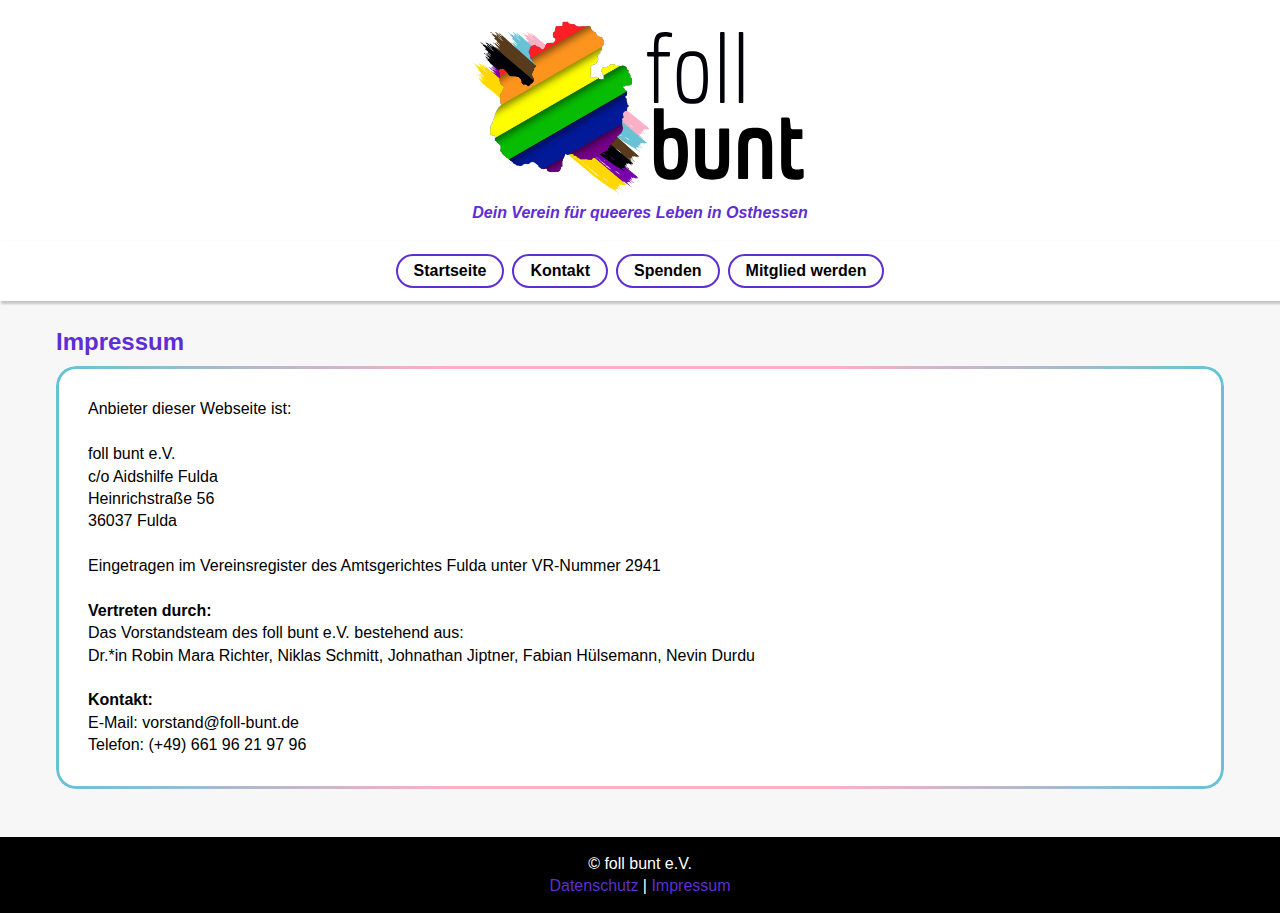
<file: impressum.html>
<!DOCTYPE html>
<html lang="de">

<head>
  <meta charset="UTF-8" />
  <meta name="viewport" content="width=device-width, initial-scale=1">
  <meta name="description"
    content="foll bunt e.V. - Dein Verein für queeres Leben in Osthessen. Wir setzen uns für die Sichtbarkeit und Unterstützung der queeren Community in Fulda und Umgebung ein." />
  <meta name="keywords"
    content="foll bunt e.V., queeres Leben, Osthessen, Fulda, CSD, queere Community, queere Projekte, queere Events, Bildung, Kultur, Aktivismus, Christopher Street Day, CSD 2026, CSD Fulda" />
  <title>foll bunt e.V.</title>
  <link rel="stylesheet" href="static/style.css">
  <link rel="icon" type="image/svg+xml" sizes="any" href="static/CSD-Lilie.svg">
</head>

<body>
  <header>
    <img src="static/Verein-Logo.svg" alt="foll bunt e.V." style="width: auto; height: 180px;" />
    <p class="dark bold italic accent">Dein Verein für queeres Leben in Osthessen</p>
  </header>

  <nav>
    <a href="/">Startseite</a>
    <a href="kontakt">Kontakt</a>
    <a href="spenden">Spenden</a>
    <a href="mitgliedschaft">Mitglied werden</a>
  </nav>

  <main>
    <section id="start">
      <h2>Impressum</h2>
      <div class="card">
        <p>
        <p>
          Anbieter dieser Webseite ist:<br>
          <br>
          foll bunt e.V.<br>
          c/o Aidshilfe Fulda<br>
          Heinrichstraße 56<br>
          36037 Fulda
        </p>

        <br>

        <p>
          Eingetragen im Vereinsregister des Amtsgerichtes Fulda unter VR-Nummer 2941<br>
          <!-- Umsatzsteuerliche Identifikationsnummer (USt-IdNr.): <span class="italic">unbekannt</span> -->
        </p>

        <br>

        <p>
          <span class="bold">Vertreten durch:</span><br>
          Das Vorstandsteam des foll bunt e.V. bestehend aus:<br>
          Dr.*in Robin Mara Richter, Niklas Schmitt, Johnathan Jiptner, Fabian Hülsemann, Nevin Durdu
        </p>

        <br>

        <p>
          <span class="bold">Kontakt:</span><br>
          E-Mail: vorstand@foll-bunt.de<br>
          Telefon: (+49) 661 96 21 97 96<br>
        </p>
        </p>
      </div>
    </section>
  </main>

  <footer>
    <div class="copy">
      <p>&copy; foll bunt e.V.</p>
      <p><a href="datenschutz">Datenschutz</a> | <a href="impressum">Impressum</a></p>
    </div>
  </footer>
</body>

</html>
</file>
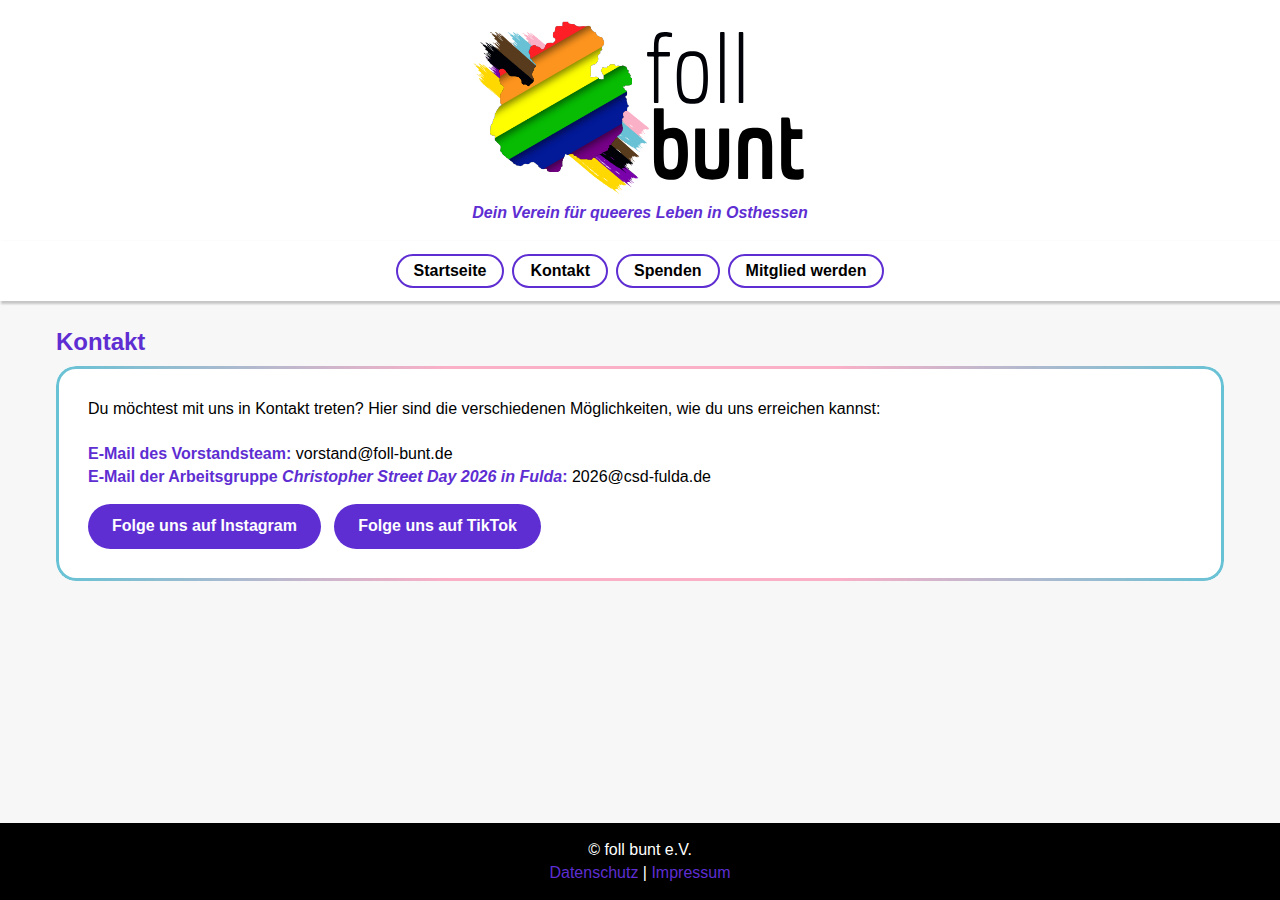
<file: kontakt.html>
<!DOCTYPE html>
<html lang="de">

<head>
  <meta charset="UTF-8" />
  <meta name="viewport" content="width=device-width, initial-scale=1">
  <meta name="description"
    content="foll bunt e.V. - Dein Verein für queeres Leben in Osthessen. Wir setzen uns für die Sichtbarkeit und Unterstützung der queeren Community in Fulda und Umgebung ein." />
  <meta name="keywords"
    content="foll bunt e.V., queeres Leben, Osthessen, Fulda, CSD, queere Community, queere Projekte, queere Events, Bildung, Kultur, Aktivismus, Christopher Street Day, CSD 2026, CSD Fulda" />
  <title>foll bunt e.V.</title>
  <link rel="stylesheet" href="static/style.css">
  <link rel="icon" type="image/svg+xml" sizes="any" href="static/CSD-Lilie.svg">
</head>

<body>
  <header>
    <img src="static/Verein-Logo.svg" alt="foll bunt e.V." style="width: auto; height: 180px;" />
    <p class="dark bold italic accent">Dein Verein für queeres Leben in Osthessen</p>
  </header>

  <nav>
    <a href="/">Startseite</a>
    <a href="kontakt">Kontakt</a>
    <a href="spenden">Spenden</a>
    <a href="mitgliedschaft">Mitglied werden</a>
  </nav>

  <main>
    <section id="start">
      <h2>Kontakt</h2>
      <div class="card">
        <p>
          Du möchtest mit uns in Kontakt treten? Hier sind die verschiedenen Möglichkeiten, wie du uns erreichen
          kannst:<br><br>
          <span class="bold accent">E-Mail des Vorstandsteam:</span> vorstand@foll-bunt.de<br>
          <span class="bold accent">E-Mail der Arbeitsgruppe <span class="italic">Christopher Street Day 2026 in
              Fulda</span>:</span> 2026@csd-fulda.de
          <br>
          <a href="https://instagram.com/csd.fulda" class="btn" target="_blank">Folge uns auf Instagram</a> &nbsp; <a
            href="https://tiktok.com/@csd.fulda" class="btn" target="_blank">Folge uns auf TikTok</a>
        </p>
      </div>
    </section>
  </main>

  <footer>
    <div class="copy">
      <p>&copy; foll bunt e.V.</p>
      <p><a href="datenschutz">Datenschutz</a> | <a href="impressum">Impressum</a></p>
    </div>
  </footer>
</body>

</html>
</file>
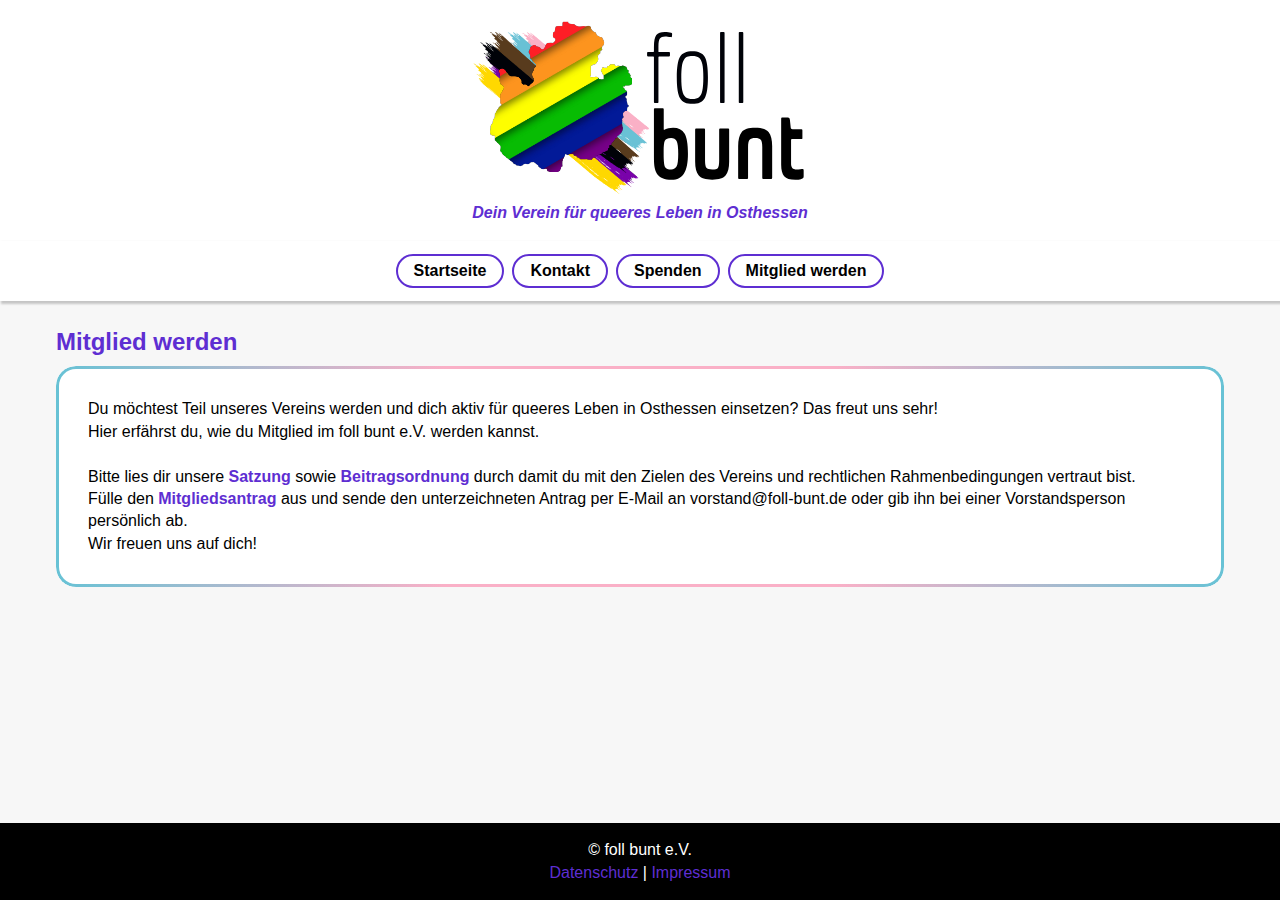
<file: mitgliedschaft.html>
<!DOCTYPE html>
<html lang="de">

<head>
  <meta charset="UTF-8" />
  <meta name="viewport" content="width=device-width, initial-scale=1">
  <meta name="description"
    content="foll bunt e.V. - Dein Verein für queeres Leben in Osthessen. Wir setzen uns für die Sichtbarkeit und Unterstützung der queeren Community in Fulda und Umgebung ein." />
  <meta name="keywords"
    content="foll bunt e.V., queeres Leben, Osthessen, Fulda, CSD, queere Community, queere Projekte, queere Events, Bildung, Kultur, Aktivismus, Christopher Street Day, CSD 2026, CSD Fulda" />
  <title>foll bunt e.V.</title>
  <link rel="stylesheet" href="static/style.css">
  <link rel="icon" type="image/svg+xml" sizes="any" href="static/CSD-Lilie.svg">
</head>

<body>
  <header>
    <img src="static/Verein-Logo.svg" alt="foll bunt e.V." style="width: auto; height: 180px;" />
    <p class="dark bold italic accent">Dein Verein für queeres Leben in Osthessen</p>
  </header>

  <nav>
    <a href="/">Startseite</a>
    <a href="kontakt">Kontakt</a>
    <a href="spenden">Spenden</a>
    <a href="mitgliedschaft">Mitglied werden</a>
  </nav>

  <main>
    <section id="start">
      <h2>Mitglied werden</h2>
      <div class="card">
        <p>
          Du möchtest Teil unseres Vereins werden und dich aktiv für queeres Leben in Osthessen einsetzen? Das freut uns
          sehr!<br>Hier erfährst du, wie du Mitglied im foll bunt e.V. werden kannst.<br><br>
          Bitte lies dir unsere <a class="accent bold" href="data/satzung.pdf">Satzung</a> sowie <a class="accent bold"
            href="data/beitragsordnung.pdf">Beitragsordnung</a> durch damit du mit den Zielen des Vereins und
          rechtlichen Rahmenbedingungen vertraut bist.<br>
          Fülle den <a class="accent bold" href="data/mitgliedsantrag.pdf">Mitgliedsantrag</a> aus und sende den
          unterzeichneten Antrag per E-Mail an vorstand@foll-bunt.de oder gib ihn bei einer Vorstandsperson persönlich
          ab.<br>Wir freuen uns auf dich!
        </p>
      </div>
    </section>
  </main>

  <footer>
    <div class="copy">
      <p>&copy; foll bunt e.V.</p>
      <p><a href="datenschutz">Datenschutz</a> | <a href="impressum">Impressum</a></p>
    </div>
  </footer>
</body>

</html>
</file>
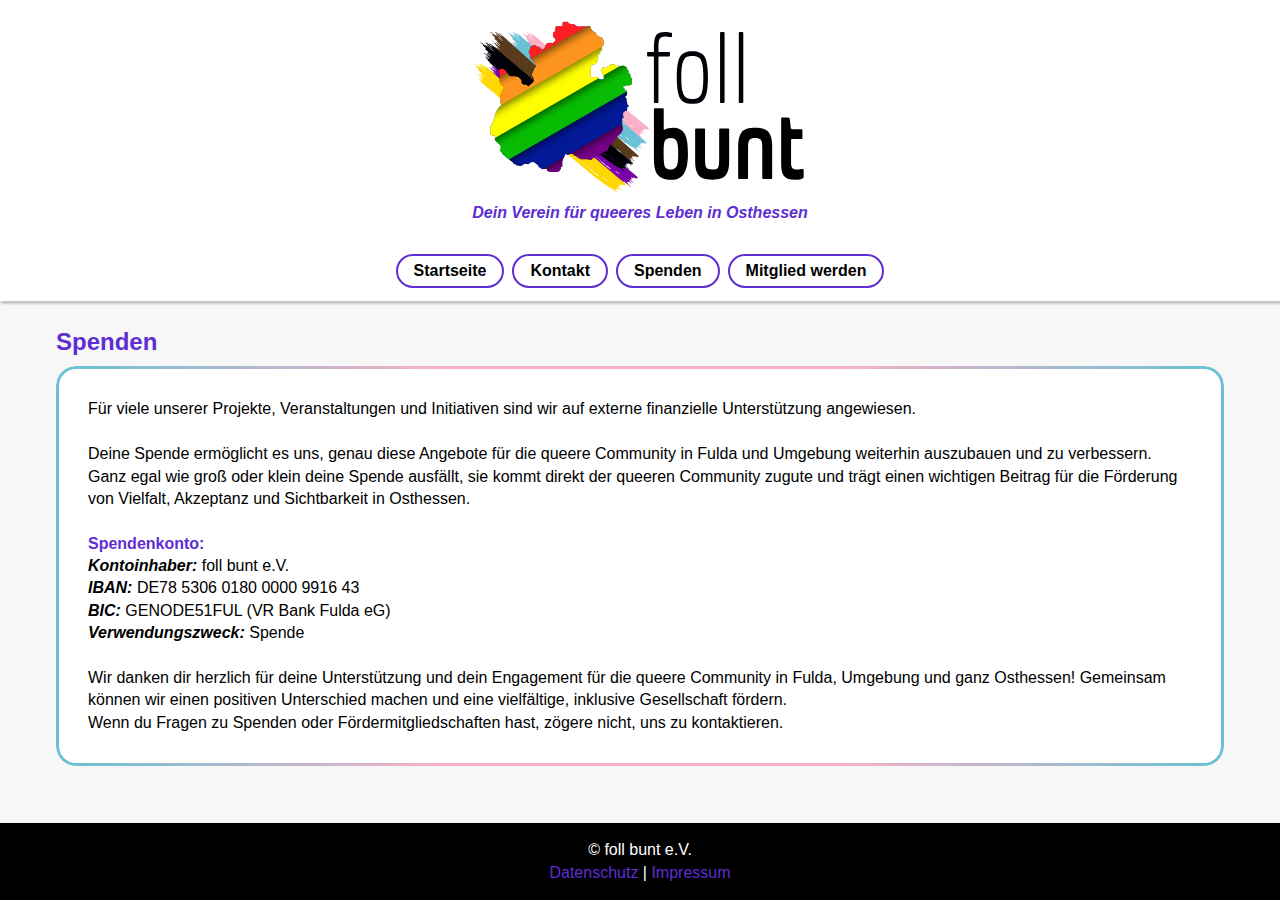
<file: spenden.html>
<!DOCTYPE html>
<html lang="de">

<head>
  <meta charset="UTF-8" />
  <meta name="viewport" content="width=device-width, initial-scale=1">
  <meta name="description"
    content="foll bunt e.V. - Dein Verein für queeres Leben in Osthessen. Wir setzen uns für die Sichtbarkeit und Unterstützung der queeren Community in Fulda und Umgebung ein." />
  <meta name="keywords"
    content="foll bunt e.V., queeres Leben, Osthessen, Fulda, CSD, queere Community, queere Projekte, queere Events, Bildung, Kultur, Aktivismus, Christopher Street Day, CSD 2026, CSD Fulda" />
  <title>foll bunt e.V.</title>
  <link rel="stylesheet" href="static/style.css">
  <link rel="icon" type="image/svg+xml" sizes="any" href="static/CSD-Lilie.svg">
</head>

<body>
  <header>
    <img src="static/Verein-Logo.svg" alt="foll bunt e.V." style="width: auto; height: 180px;" />
    <p class="dark bold italic accent">Dein Verein für queeres Leben in Osthessen</p>
  </header>

  <nav>
    <a href="/">Startseite</a>
    <a href="kontakt">Kontakt</a>
    <a href="spenden">Spenden</a>
    <a href="mitgliedschaft">Mitglied werden</a>
  </nav>

  <main>
    <section id="start">
      <h2>Spenden</h2>
      <div class="card">
        <p>
          Für viele unserer Projekte, Veranstaltungen und Initiativen sind wir auf externe finanzielle Unterstützung angewiesen.<br><br>
          Deine Spende ermöglicht es uns, genau diese Angebote für die queere Community in Fulda und Umgebung weiterhin auszubauen und zu verbessern.<br>
          Ganz egal wie groß oder klein deine Spende ausfällt, sie kommt direkt der queeren Community zugute und trägt einen wichtigen Beitrag für die Förderung von Vielfalt, Akzeptanz und Sichtbarkeit in Osthessen.<br><br>
          <span class="bold accent">Spendenkonto:</span><br>
          <span class="bold italic">Kontoinhaber:</span> foll bunt e.V.<br>
          <span class="bold italic">IBAN:</span> DE78 5306 0180 0000 9916 43<br>
          <span class="bold italic">BIC:</span> GENODE51FUL (VR Bank Fulda eG)<br>
          <span class="bold italic">Verwendungszweck:</span> Spende<br><br>
          Wir danken dir herzlich für deine Unterstützung und dein Engagement für die queere Community in Fulda, Umgebung und ganz Osthessen! Gemeinsam können wir einen positiven Unterschied machen und eine vielfältige, inklusive Gesellschaft fördern.<br>
          Wenn du Fragen zu Spenden oder Fördermitgliedschaften hast, zögere nicht, uns zu kontaktieren.
        </p>
      </div>
    </section>
  </main>

  <footer>
    <div class="copy">
      <p>&copy; foll bunt e.V.</p>
      <p><a href="datenschutz">Datenschutz</a> | <a href="impressum">Impressum</a></p>
    </div>
  </footer>
</body>

</html>
</file>
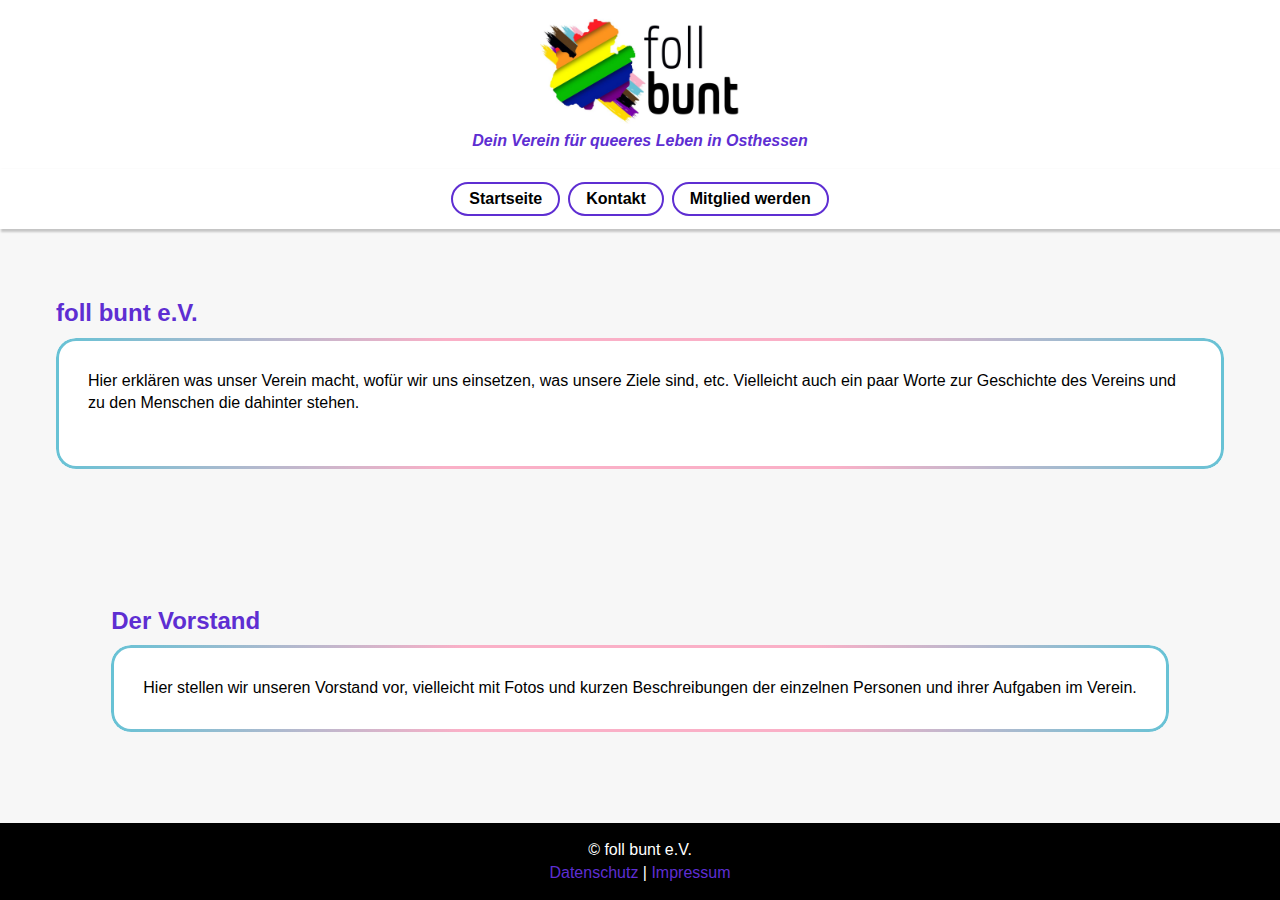
<file: verein.html>
<!DOCTYPE html>
<html lang="de">

<head>
  <meta charset="UTF-8" />
  <meta name="viewport" content="width=device-width, initial-scale=1">
  <meta name="description"
    content="foll bunt e.V. - Dein Verein für queeres Leben in Osthessen. Wir setzen uns für die Sichtbarkeit und Unterstützung der queeren Community in Fulda und Umgebung ein." />
  <meta name="keywords"
    content="foll bunt e.V., queeres Leben, Osthessen, Fulda, CSD, queere Community, queere Projekte, queere Events, Bildung, Kultur, Aktivismus, Christopher Street Day, CSD 2026, CSD Fulda" />
  <title>foll bunt e.V.</title>
  <link rel="stylesheet" href="static/style.css">
</head>

<body>
  <header>
    <img src="static/logo.jpg" alt="foll bunt e.V." style="width: 200px; height: auto;" />
    <p class="dark bold italic accent">Dein Verein für queeres Leben in Osthessen</p>
  </header>

  <nav>
    <a href="/">Startseite</a>
    <!-- <a href="verein">Über uns</a> -->
    <a href="kontakt">Kontakt</a>
    <!-- <a href="spenden">Spenden</a> -->
    <a href="mitgliedschaft">Mitglied werden</a>
  </nav>

  <section id="start">
    <h2>foll bunt e.V.</h2>
    <div class="card">
      <p>
        Hier erklären was unser Verein macht, wofür wir uns einsetzen, was unsere Ziele sind, etc. Vielleicht auch ein
        paar Worte zur Geschichte des Vereins und zu den Menschen die dahinter stehen.<br><br>
      </p>
    </div>
  </section>

  <section id="start">
    <h2>Der Vorstand</h2>
    <div class="card">
      <p>Hier stellen wir unseren Vorstand vor, vielleicht mit Fotos und kurzen Beschreibungen der einzelnen Personen
        und ihrer Aufgaben im Verein.</p>
    </div>
  </section>

  <footer>
    <p>&copy; foll bunt e.V.</p>
    <p><a href="datenschutz">Datenschutz</a> | <a href="impressum">Impressum</a></p>
  </footer>
</body>

</html>
</file>
<file: static/style.css>
:root {
    --bg: #f7f7f7;
    --rainbow: linear-gradient(90deg, #e40303, #ff8c00, #ffed00, #008026, #24408e, #732982);
    --trans: linear-gradient(90deg, #67c2d5, #fab0c7, #fab0c7, #67c2d5);
    --dark: #000000;
    --light: #ffffff;
    --accent: #5e2ed2;
}

.bold {
    font-weight: bold;
}
.italic {
    font-style: italic;
}
.dark {
    color: var(--dark);
}
.accent {
    color: var(--accent);
    text-decoration: none;
    transition: 0.3s;
}

* {
    box-sizing: border-box;
    margin: 0;
    padding: 0;
    font-family: Arial, Helvetica, sans-serif;
}

html, body {
    height: 100%;
}

body {
    background: var(--bg);
    color: var(--dark);
    line-height: 1.4;

    min-height: 100vh;
    display: flex;
    flex-direction: column;
}

header {
    /* background: var(--rainbow); */
    background: var(--light);
    padding: 1rem;
    text-align: center;
    color: var(--light);
}

nav {
    display: flex;
    justify-content: center;
    gap: 0.5rem;
    background: var(--light);
    padding: 0.8rem;
    flex-wrap: wrap;
    box-shadow: 2px 2px 2px 1px rgb(0 0 0 / 20%);
}

nav a {
    text-decoration: none;
    color: var(--dark);
    font-weight: bold;
    padding: 0.25rem 1rem;
    border-radius: 20px;
    transition: 0.3s;
    border: 2px solid var(--accent);
}

nav a:hover {
    background: var(--accent);
    color: var(--light);
}

main {
    flex: 1;
}

section {
    padding: 1.5rem 1rem;
    max-width: 1000px;
    margin: auto;
}

h2 {
    margin-bottom: 0.5rem;
    color: var(--accent);
}

.btn {
    display: inline-block;
    margin-top: 1rem;
    padding: 0.7rem 1.5rem;
    background: var(--accent);
    color: var(--light);
    text-decoration: none;
    border-radius: 25px;
    transition: 0.3s;
    font-weight: bold;
}

.btn:hover, .btn:focus, a:hover, a:focus {
    opacity: 0.8;
}

footer {
    text-align: center;
    padding: 1rem;
    background: var(--dark);
    color: var(--light);
    margin-top: 1.5rem;
}

footer a {
    text-decoration: none;
    color: var(--accent);
    transition: 0.3s;
}

.card {
    position: relative;
    background: var(--light);
    border-radius: 20px;
    padding: 2rem;
}

.card::before {
    content: "";
    position: absolute;
    inset: 0;
    border-radius: 20px;
    padding: 3px;
    background: var(--trans);
    /* background: var(--rainbow); */
    -webkit-mask:
    linear-gradient(#fff 0 0) content-box,
    linear-gradient(#fff 0 0);
    -webkit-mask-composite: xor;
    mask-composite: exclude;
    pointer-events: none;
}

@media (max-width: 600px) {
    h2 {
        font-size: 1.5rem;
    }

    .card {
        padding: 1.5rem;
    }
}

/* make the section wider on large screens */
@media (min-width: 1200px) {
    section {
        max-width: 1200px;
    }
}
@media (min-width: 1600px) {
    section {
        max-width: 1400px;
    }
}
</file>
